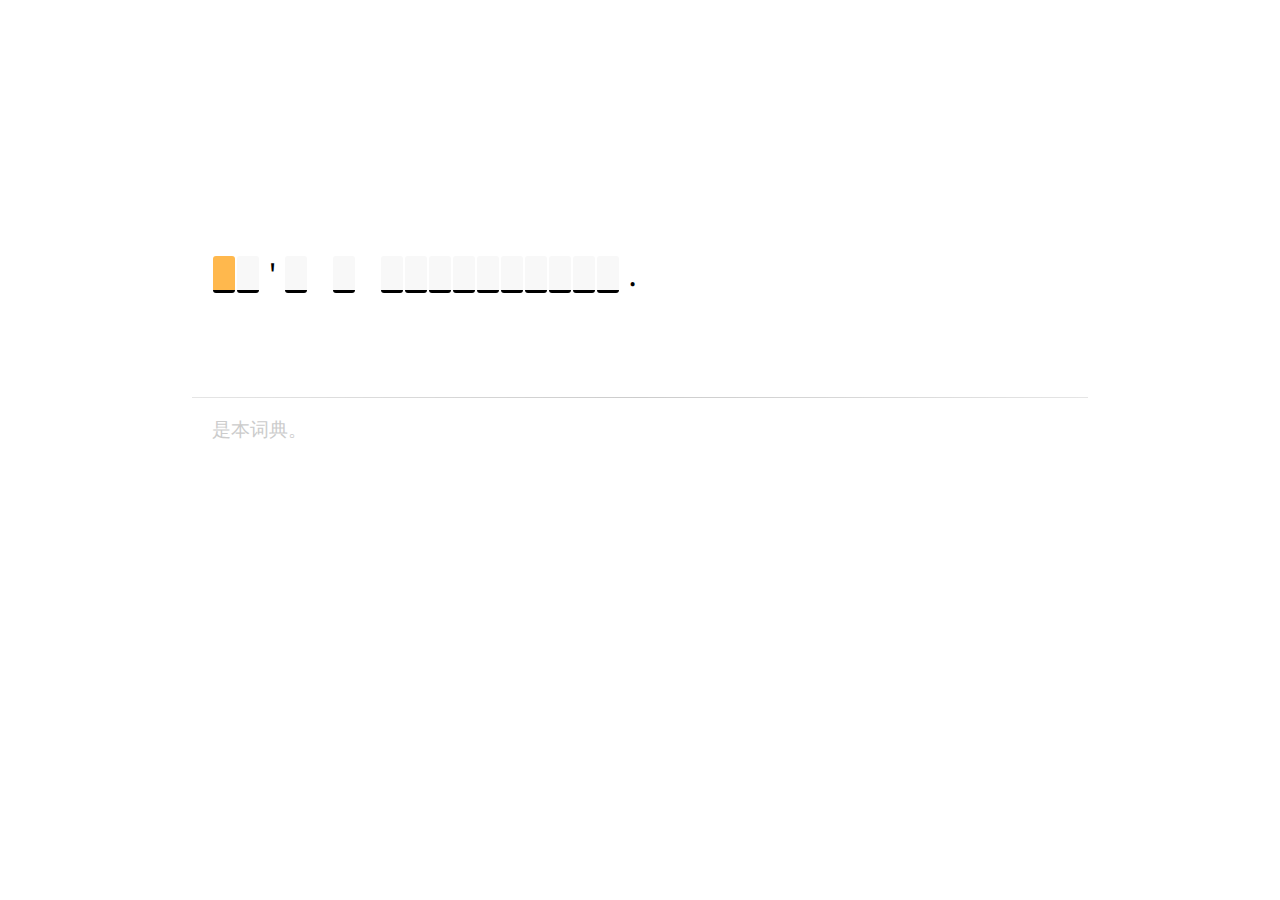
<file: client/index.html>
<!doctype html>
<html>

  <head>
    <meta charset="utf-8">
    <title>The Typist</title>
    <link rel="stylesheet" href="css/styles.css">
  </head>

  <body>

    <div class="container">

      <div class="sentence"></div>
      <hr/>
      <div class="translation"></div>

    </div>

    <div id="warning"></div>

    <script src="lib/soundmanager2-nodebug-jsmin.js"></script>
    <script src="lib/jquery-2.1.1.min.js"></script>
    <script src="js/typing.js"></script>
    <script src="js/data.js"></script>
    <script src="js/init.js"></script>

  </body>

</html>
</file>
<file: client/css/styles.css>
/*@import url(http://fonts.googleapis.com/css?family=Vollkorn:400);*/
@import url(https://fonts.googleapis.com/css?family=Droid+Sans+Mono);

*, *:before, *:after {
  box-sizing: inherit;
}

html, body, #warning {
  margin: 0;
  width: 100%;
  height: 100%;
  position: fixed;
  box-sizing: border-box;
}

#warning {
	left: 0;
	top: 0;
	opacity: 0;
	background-color: #FFC2D6;
}

body {
  background-color: transparent;
  -webkit-touch-callout: none;
  -webkit-user-select: none;
  -khtml-user-select: none;
  -moz-user-select: none;
  -ms-user-select: none;
  user-select: none;
  overflow: hidden;
}

hr {
	clear: both;
}

.container {
	margin: 20% auto;
	max-width: 900px;
	min-width: 890px;
	width: 70%;
}

.sentence {
	padding-left: 20px;
	padding-bottom: 70px;
}

.translation {
	padding-left: 20px;
	margin-top: 1em;
	font-size: 1.2em;
  font-family: "Hiragino Kaku Gothic ProN";
	color: #ccc;
}

.line {
	clear:both;
}

.current {
	background-color: #FFB84D !important;
}

.character {
	display: inline-block;
	color: transparent;
	background-color: #f8f8f8;
	min-width: 22px;
	min-height: 33px;
	line-height: 32px;
	margin: 0px 1px 25px 1px;
	padding-top: 2px;
	padding-bottom: 0px;
	border-bottom: 3px #000 solid;
	border-radius: 3px;
	font-size: 2em;
	font-family: "Droid Sans Mono", Serif;
	text-align: center;
	vertical-align: text-bottom;
}

.apparent {
	color: #000;
	background-color: transparent;
	border-bottom: 3px transparent solid;
}

hr {
  border: 0;
  height: 1px;
  background-image: linear-gradient(to right, rgba(0, 0, 0, 0.1), rgba(0, 0, 0, 0.2), rgba(0, 0, 0, 0.1));
}
</file>
